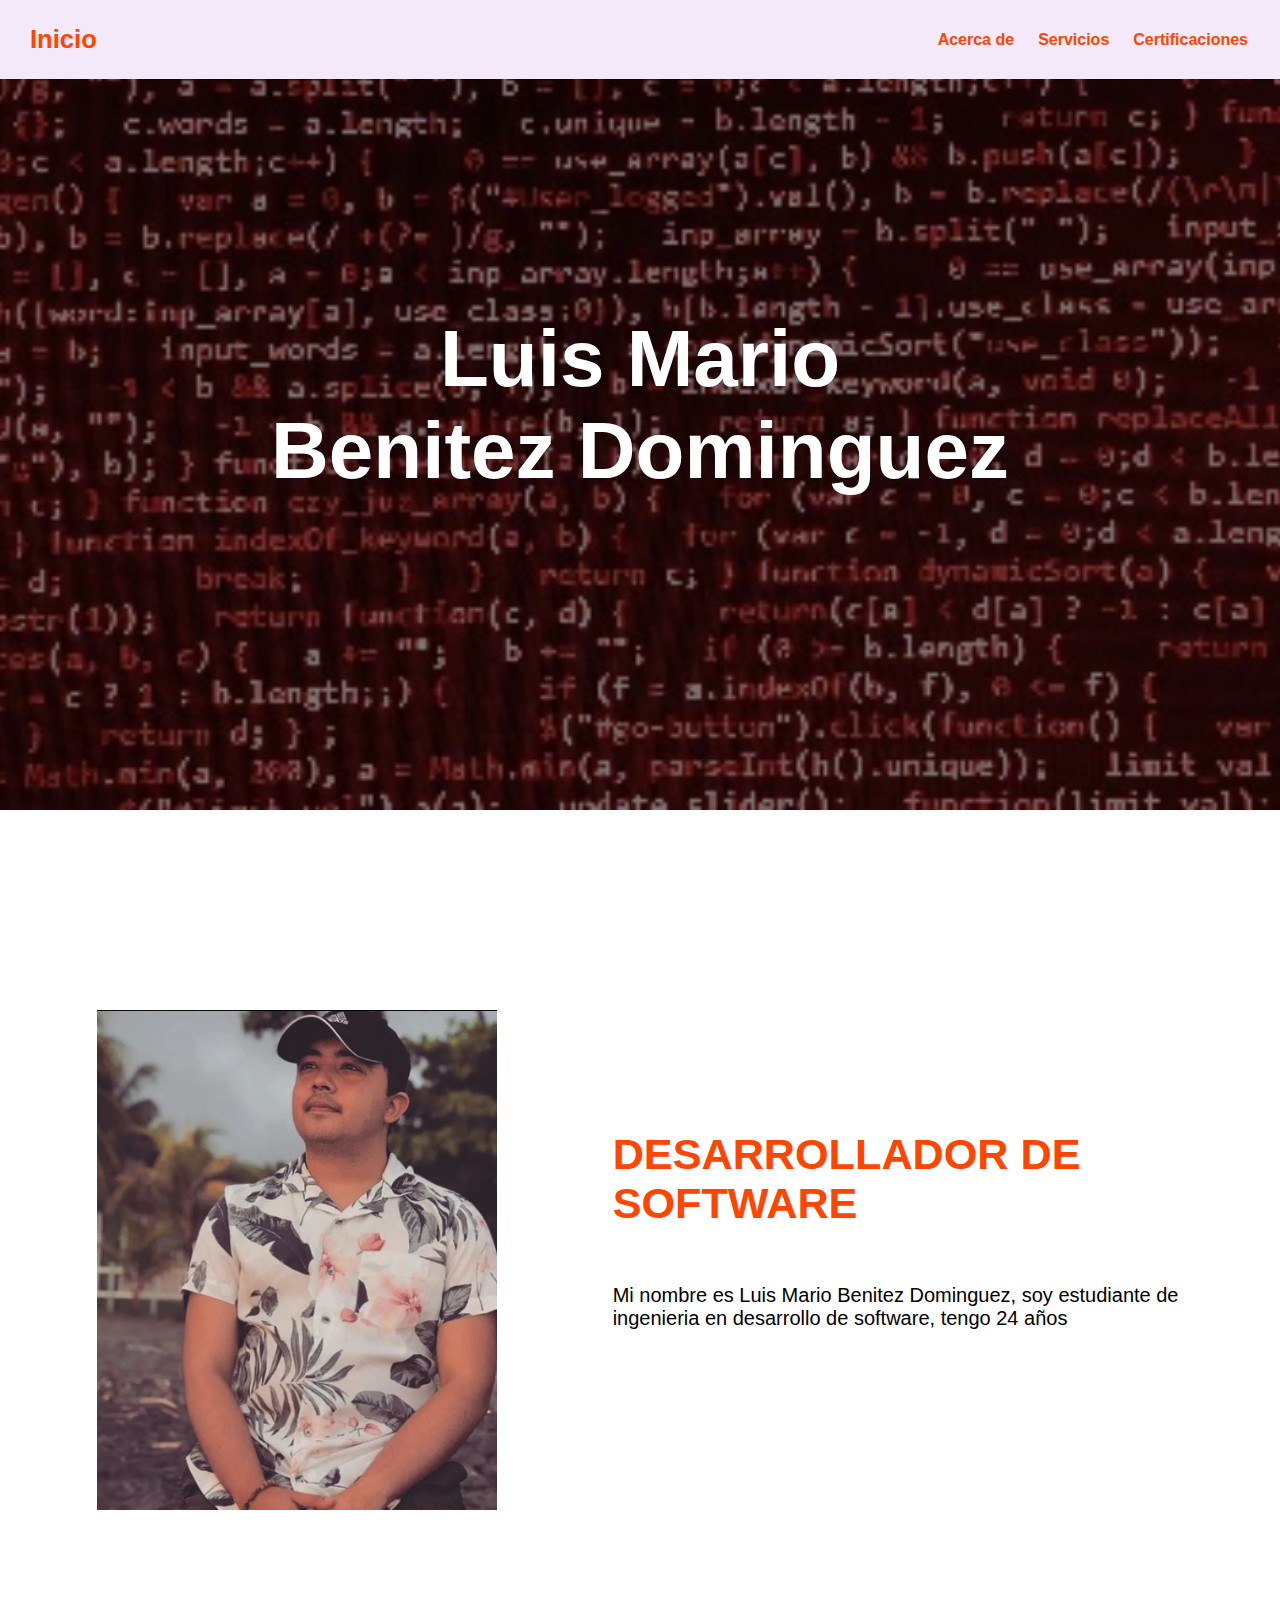
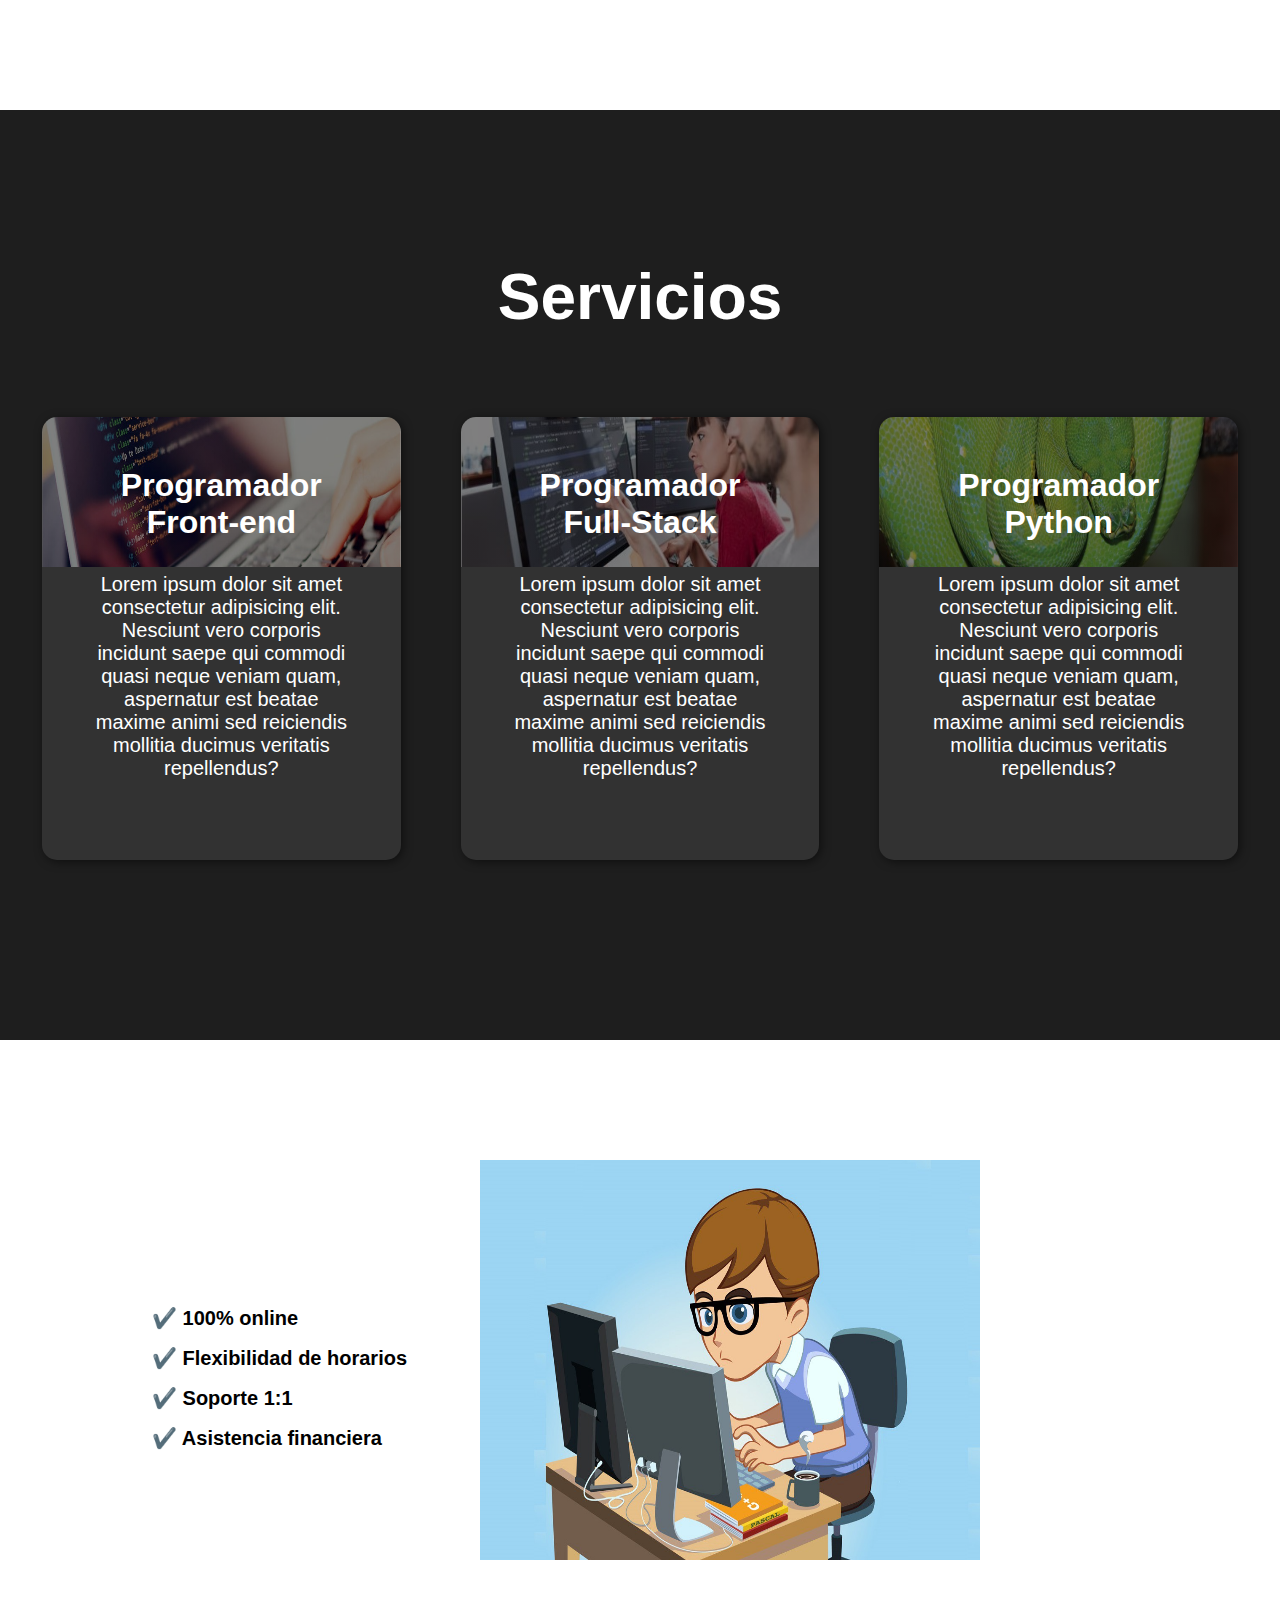
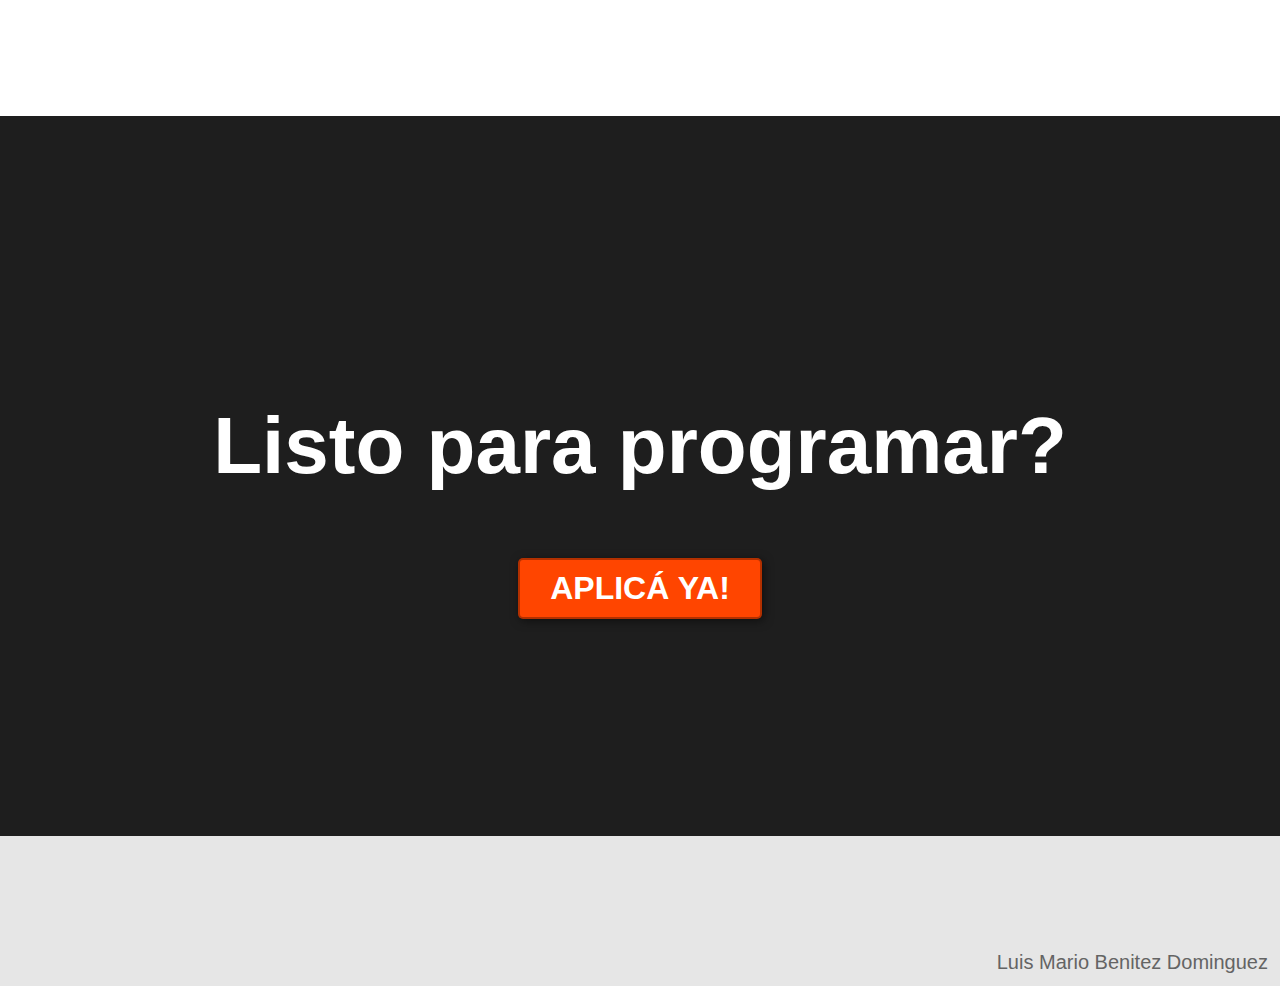
<file: portafolio/Proyecto Final/index.html>
<!DOCTYPE html>
<html lang="en">
<head>
    <title>Parcial Final!</title>
    <link rel="stylesheet" href="index.css">
</head>
<body>
    <header>
        <div class="container">
            <p class="logo">Inicio</p>
            <nav>
                <a href="#somos-proya">Acerca de</a>
                <a href="#nuestros-programas">Servicios</a>
                <a href="#caracteristicas">Certificaciones</a>
            </nav>
        </div>
    </header>

    <section id="hero">
        <h1>Luis Mario <br>Benitez Dominguez</h1>
        
    </section>

    <section id="somos-proya">
        <div class="container">
            <div class="img-container"></div>
            <div class="texto">

                <h2> <span class="color-acento">DESARROLLADOR DE SOFTWARE</span></h2>
                <p> Mi nombre es Luis Mario Benitez Dominguez, soy estudiante de ingenieria en desarrollo de software, tengo 24 años<p>
            </div>
        </div>
    </section>

    <section id="nuestros-programas">
        <div class="container">
            <h2>Servicios</h2>
            <div class="programas">
                <div class="carta">
                    <h3>Programador Front-end</h3>
                    <p>Lorem ipsum dolor sit amet consectetur adipisicing elit. Nesciunt vero corporis incidunt saepe qui commodi quasi neque veniam quam, aspernatur est beatae maxime animi sed reiciendis mollitia ducimus veritatis repellendus?</p>
                    
                </div>
                <div class="carta">
                    <h3>Programador Full-Stack</h3>
                    <p>Lorem ipsum dolor sit amet consectetur adipisicing elit. Nesciunt vero corporis incidunt saepe qui commodi quasi neque veniam quam, aspernatur est beatae maxime animi sed reiciendis mollitia ducimus veritatis repellendus?</p>
                    
                </div>
                <div class="carta">
                    <h3>Programador Python</h3>
                    <p>Lorem ipsum dolor sit amet consectetur adipisicing elit. Nesciunt vero corporis incidunt saepe qui commodi quasi neque veniam quam, aspernatur est beatae maxime animi sed reiciendis mollitia ducimus veritatis repellendus?</p>
                    
                </div>  
            </div>
        </div>
    </section>

    <section id="caracteristicas">
        <div class="container">
            <ul>
                <li>✔️ 100% online</li>
                <li>✔️ Flexibilidad de horarios</li>
                <li>✔️ Soporte 1:1</li>
                <li>✔️ Asistencia financiera</li>
            </ul>
        </div>
    </section>

    <section id="final">
        <h2>Listo para programar?</h2>
        <button>APLICÁ YA!</button>
    </section>

    <footer>
        <div class="container">
            <p>Luis Mario Benitez Dominguez</p>
        </div>
    </footer>
</body>
</html>
</file>
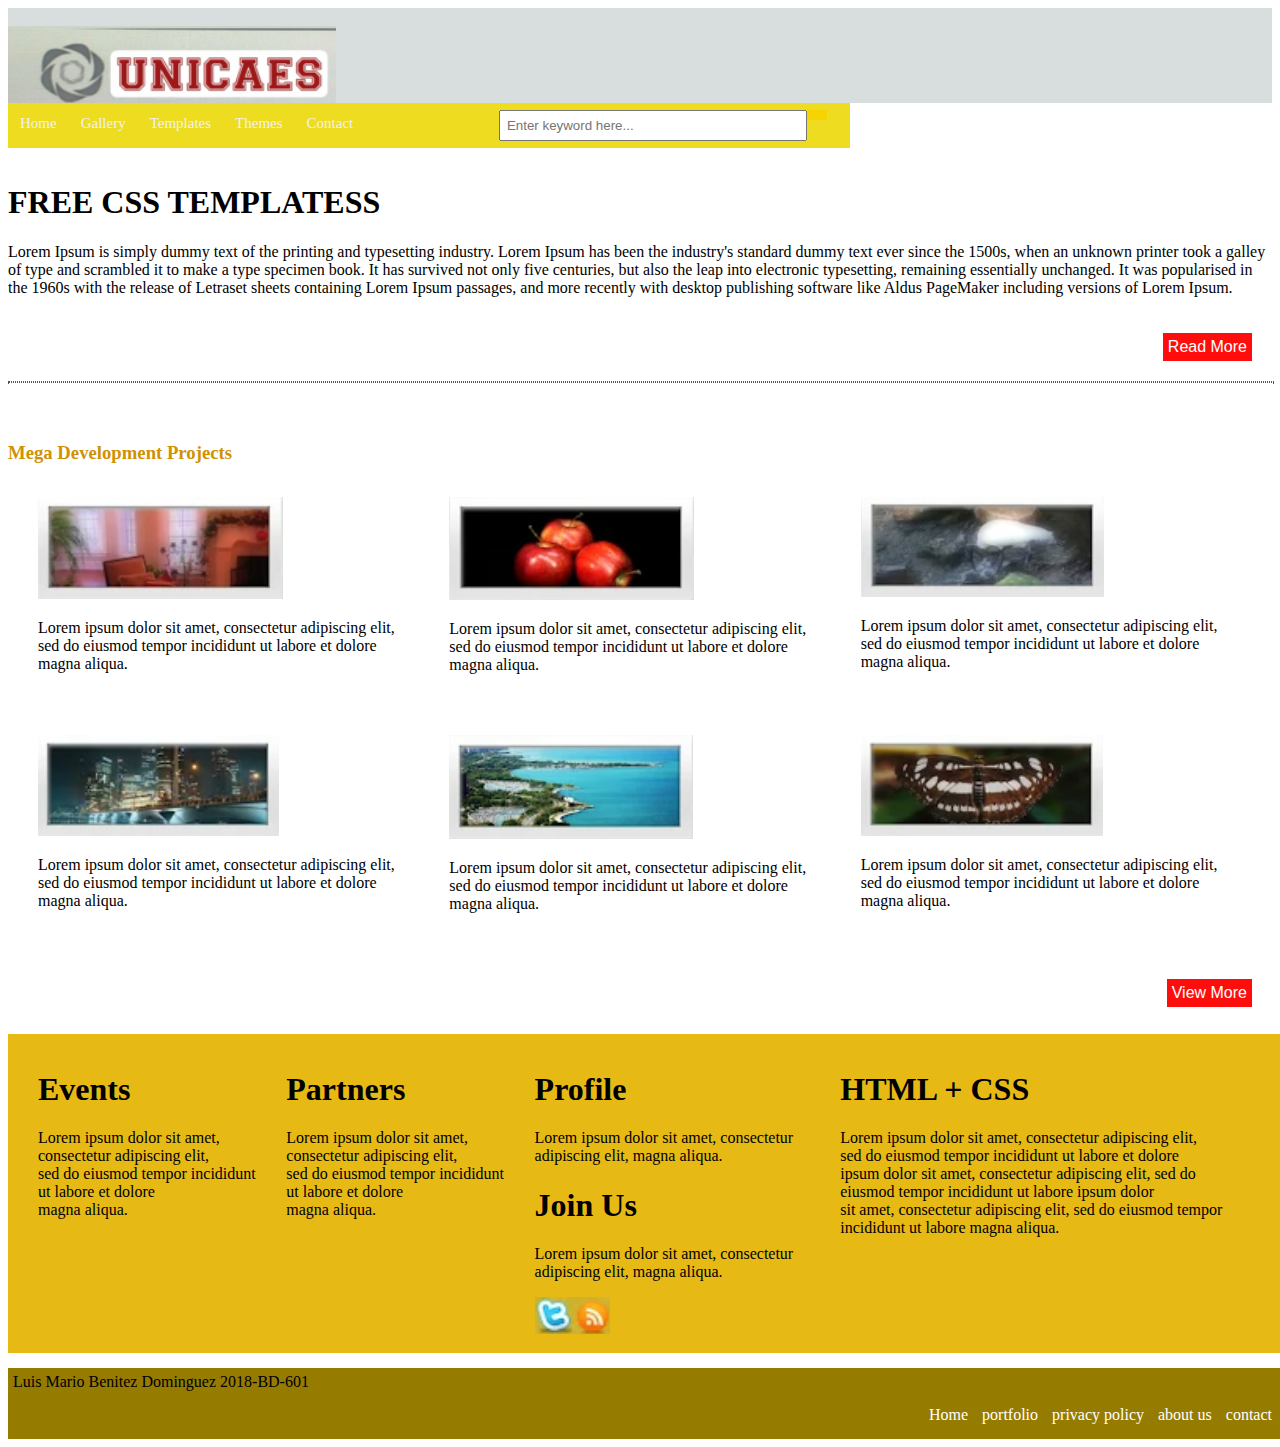
<file: portafolio/Parcial2dpw/2018BD601.html>
<!DOCTYPE html>
<html lang="es">
    <head>
        <link rel="stylesheet" type="text/css" href="styles.css">
    </head>

    <body>
        <div id="comienzo">
            <header>
                <div style="display:inline-block;vertical-align:top;"></div>
                <div id="logo"><img src="images/logoo.PNG"></div>
                <div style="display:inline-block;">
                    <div class="textlogo"></div>
                </div>
            </header>
            <nav>
                <div id="navlist">
                    <a href="#">Home</a>
                    <a href="#">Gallery</a>
                    <a href="#">Templates</a>
                    <a href="#">Themes</a>
                    <a href="#">Contact</a>
                    <div class="search">
                        <form action="#">
                            <input type="text"
                                placeholder=" Enter keyword here..."
                                name="search">
                            <button>
                                <i class="fa fa-search"
                                    style="font-size: 18px;">
                                </i>
                            </button>
                        </form>
                    </div>
                </div>

            </nav>
            <main>
                <section id="primertitulo">
                    <div id="Text1">
                        <h1 style="color:black; padding-top:60px;">FREE CSS TEMPLATESS</h3>
                        </div>
        
                    <div id="secc">
                        <div id="sec1 ">
                            <p style="color:black;">Lorem Ipsum is simply dummy text of the printing and typesetting industry. Lorem Ipsum has been
                                the industry's standard dummy text ever since the 1500s, when an unknown printer took a galley
                                of type and scrambled it to make a type specimen book. It has survived not only five centuries,
                                but also the leap into electronic typesetting, remaining essentially unchanged. It was
                                popularised in the 1960s with the release of Letraset sheets containing Lorem Ipsum passages,
                                and more recently with desktop publishing software like Aldus PageMaker including versions of
                                Lorem Ipsum.</p>
                                <a class="boton" href="#" >Read More</a>
                        </div>
                    </div>
                    <hr style="border:1px dotted rgb(85, 84, 84); width:100%" />
                    <div id="segundotitulo">
                        <h3 style="color:rgb(208, 146, 3); padding-top:40px;">Mega Development Projects</h3>
                    </div>
                    <div style="display: flex; flex-direction: row; margin: 15px 15px 15px 15px;">
                        <div id="sec2" style="padding: 15px 15px 15px 15px;">
                            <img src="images/img1.png">
                            <p>Lorem ipsum dolor sit amet, consectetur adipiscing elit,
                                sed do eiusmod tempor incididunt ut labore et dolore
                                magna aliqua.</p>                      
                        </div>
        
                        <div id="sec3" style="padding: 15px 15px 15px 15px;">
                            <img src="images/img2.png">
                            <p>Lorem ipsum dolor sit amet, consectetur adipiscing elit,
                                sed do eiusmod tempor incididunt ut labore et dolore
                                magna aliqua.</p>
                        </div>
        
                        <div id="sec4" style="padding: 15px 15px 15px 15px;">
                            <img src="images/img3.png">
                            <p>Lorem ipsum dolor sit amet, consectetur adipiscing elit,
                                sed do eiusmod tempor incididunt ut labore et dolore
                                magna aliqua.</p>
                        </div>
                    </div>
        
                    <div style="display: flex; flex-direction: row; margin: 15px 15px 15px 15px;">
                        <div id="sec2" style="padding: 15px 15px 15px 15px;">
                            <img src="images/img4.png">
                            <p>Lorem ipsum dolor sit amet, consectetur adipiscing elit,
                                sed do eiusmod tempor incididunt ut labore et dolore
                                magna aliqua.</p>
        
                        </div>
        
                        <div id="sec3" style="padding: 15px 15px 15px 15px;">
                            <img src="images/img5.png">
                            <p>Lorem ipsum dolor sit amet, consectetur adipiscing elit,
                                sed do eiusmod tempor incididunt ut labore et dolore
                                magna aliqua.</p>
        
                        </div>
        
                        <div id="sec4" style="padding: 15px 15px 15px 15px;">
                            <img src="images/img6.png">
                            <p>Lorem ipsum dolor sit amet, consectetur adipiscing elit,
                                sed do eiusmod tempor incididunt ut labore et dolore
                                magna aliqua.</p>
                        </div>
                    </div>
                    <a class="boton" href="#">View More</a>
            </section>
            <section id="second">
                <div style="display: flex; flex-direction: row; margin: 15px 15px 15px 15px;">
                    <div id="sec2" style="padding: 15px 15px 15px 15px;">
                        <h1>Events</h1>
                        <p>Lorem ipsum dolor sit amet, consectetur adipiscing elit,<br>
                            sed do eiusmod tempor incididunt ut labore et dolore<br>
                            magna aliqua.</p>                      
                    </div>
                    <div id="sec3" style="padding: 15px 15px 15px 15px;">
                        <h1>Partners</h1>
                        <p>Lorem ipsum dolor sit amet, consectetur adipiscing elit,<br>
                            sed do eiusmod tempor incididunt ut labore et dolore<br>
                            magna aliqua.</p>
                    </div>
                    <div id="sec3" style="padding: 15px 15px 15px 15px;">
                        <h1>Profile</h1>
                        <p>Lorem ipsum dolor sit amet, consectetur adipiscing elit,
                            magna aliqua.</p>
                        <h1>Join Us</h1> 
                        <p>Lorem ipsum dolor sit amet, consectetur adipiscing elit,
                            magna aliqua.</p>  
                            <img src="images/img7.png"> 
                    </div>
                    <div id="sec3" style="padding: 15px 15px 15px 15px;">
                        <h1>HTML + CSS</h1>
                        <p>Lorem ipsum dolor sit amet, consectetur adipiscing elit,<br>
                            sed do eiusmod tempor incididunt ut labore et dolore<br>
                            ipsum dolor sit amet, consectetur adipiscing elit,
                            sed do eiusmod tempor incididunt ut labore ipsum dolor <br>
                            sit amet, consectetur adipiscing elit,
                            sed do eiusmod tempor
                             incididunt ut labore magna aliqua.</p>
                    </div>
            </section>
            </main>
            <footer>
                <div id="mapa"></div>
                <div> Luis Mario Benitez Dominguez 2018-BD-601</div>
                <div class="horizontal-menu">
                    <a href="#" class="active">Home</a>
                    <a href="#">portfolio</a>
                    <a href="#">privacy policy</a>
                    <a href="#">about us</a>
                    <a href="#">contact</a> 
                    </div>  
            </footer>
        </div>
    </body>
</html>
</file>
<file: portafolio/Proyecto Final/index.css>
*{
    box-sizing: border-box;
}

html{
    scroll-behavior: smooth;
}

body{
    font-family: 'roboto', Arial, Helvetica, sans-serif;
    margin: 0;
}

h1{ font-size: 3.5em;}
h2{ font-size: 2.7em;}
h3{ font-size: 2em;}
p{ font-size: 1.25em;}
ul{ list-style: none;}
li{ font-size: 1.25em;}

button{
    font-size: 1.25em;
    font-weight: bold;
    padding: 10px 30px;
    border-radius: 5px;
    border: 2px solid rgba(0,0,0,0.3);
    box-shadow: 2px 2px 10px rgba(0,0,0,0.5);
    color: white;
    background-color: orangered;
}

button:hover{
    background-color: rgb(228, 224, 13);
}

.container{
    max-width: 1400px;
    margin: auto;
}

.color-acento{ color:orangered; }

header{
    background-color: rgb(244, 233, 248);
    
}

header .logo{
    margin: 0;
    padding: 25px 30px;
    font-weight: bold;
    color: orangered;
    font-size: 1.6em;
}

header .container{
    display: flex;
    flex-direction: column;
    align-items: center;
}

header nav{
    display: flex;
    flex-direction: column;
    text-align: center;
    padding-bottom: 25px;
}

header a{
    padding: 5px 12px;
    text-decoration: none;
    font-weight: bold;
    color: orangered;
}

header a:hover{
    color: orangered;
}

#hero{
    display: flex;
    align-items: center;
    justify-content: center;
    text-align: center;
    flex-direction: column;
    height: 90vh;
    background-image: linear-gradient(
        0deg,
        rgba(0,0,0,0.5),
        rgba(0,0,0,0.5)
    )
    ,url("media/hero3.png");
    background-repeat: no-repeat;
    background-size: cover;
    background-position: center center;
}

#hero h1{
    color: white;
}

#hero button{
    font-size: 1.75em;
}

#somos-proya .container{
    text-align: center;
    padding: 200px 12px;
}

#nuestros-programas{
    background-color: rgb(30,30,30);
    color: white;
    text-align: center;
}

#nuestros-programas .container{
    padding: 150px 12px;
}

#nuestros-programas h2{
    margin-top: 0;
    font-size: 3.2em;
}

#nuestros-programas p{
    display: none;
}

#nuestros-programas .carta{
    background-position: center center;
    background-size: cover;
    padding: 50px 0px;
    margin: 30px;
    border-radius: 15px;
}

.carta:first-child{
    background-image: linear-gradient(
        0deg,
        rgba(0,0,0,0.5),
        rgba(0,0,0,0.5)
    )
    ,url("media/front-end.jpg");

}

.carta:nth-child(2){
    background-image: linear-gradient(
        0deg,
        rgba(0,0,0,0.5),
        rgba(0,0,0,0.5)
    )
    ,url("media/full-stack.jpg");
}

.carta:nth-child(3){
    background-image: linear-gradient(
        0deg,
        rgba(0,0,0,0.5),
        rgba(0,0,0,0.5)
    )
    ,url("media/python.jpg");

}

#caracteristicas .container{
    text-align: center;
    padding: 250px 12px;
}

#caracteristicas li{
    margin: 16px 0px;
    font-weight: bold;
}

#final{
    display: flex;
    flex-direction: column;
    justify-content: center;
    align-items: center;
    text-align: center;
    background-color: rgb(30,30,30);
    color: white;
    height: 80vh;
}

#final h2{
    font-size: 9vw;
}

#final button{
    font-size: 5vw;
}

footer{
    background-color: rgb(230,230,230);
}

footer p{
    margin: 0;
    padding: 12px;
    color: rgb(100,100,100);
}

footer .container{
    height: 150px;
    display: flex;
    justify-content: center;
    align-items: flex-end;
}

@media (min-width: 850px){
    header{
        position: fixed;
        width: 100%;
    }

    header .container{
        flex-direction: row;
        justify-content: space-between;
    }

    header nav{
        flex-direction: row;
        padding-bottom: 0;
        padding-right: 20px;
    }

    #hero h1{
        font-size: 5em;
    }

    #somos-proya .container{
        display: flex;
        justify-content: space-evenly;
    }

    #somos-proya .texto{
        width: 50%;
        max-width: 600px;
        text-align: initial;
        padding-left: 30px;
        display: flex;
        flex-direction: column;
        justify-content: center;
    }

    #somos-proya h2{
        margin-top: 0px;
    }

    #somos-proya .img-container{
        background-image: url("media/personal.PNG");
        background-size: cover;
        background-position: center center;
        height: 500px;
        width: 400px; 
    }

    #nuestros-programas .programas{
        display: flex;
        justify-content: center;
    }

    #nuestros-programas p{
        display: block;
        margin-bottom: 30px;
    }

    #nuestros-programas h2{
        font-size: 4em;
    }

    #nuestros-programas h3{
        margin-top: 0;
    }

    #nuestros-programas .carta{
        padding: 50px;
        background-size: 100% 150px;
        background-repeat: no-repeat;
        background-position-y: 0;
        background-color: rgba(50, 50, 50, 1);
        box-shadow: 2px 2px 10px rgba(0,0,0,0.5);
    }

    .carta:first-child{
        background-image: linear-gradient(
            0deg,
            rgba(0,0,0,0.5),
            rgba(0,0,0,0.5)
        )
        ,url("media/front-end-cropped.jpg");

    }

    .carta:nth-child(2){
        background-image: linear-gradient(
            0deg,
            rgba(0,0,0,0.5),
            rgba(0,0,0,0.5)
        )
        ,url("media/full-stack-cropped.jpg");
    }

    .carta:nth-child(3){
        background-image: linear-gradient(
            0deg,
            rgba(0,0,0,0.5),
            rgba(0,0,0,0.5)
        )
        ,url("media/python-cropped.jpg");

    }

    #caracteristicas{
        background-image: url("media/background-2.jpeg");
        background-repeat: no-repeat;
        background-size: 500px 400px;
        background-position: calc(100vw - 500px) 120px;
    }

    #caracteristicas .container{
        text-align: initial;
    }

    #caracteristicas ul{
        margin-left: 100px;
    }

    #final h2{
        font-size: 5em;
    }

    #final button{
        font-size: 2em;
    }

    footer .container{
        justify-content: flex-end;
    }
}

@media (min-width: 1200px) {
    #caracteristicas{
        background-position-x: calc(100vw - 800px);
    }
}
</file>
<file: portafolio/Parcial2dpw/styles.css>
#inicio{
    width: 1000px;
}

body{
    display: flex;
    justify-content: center;
    align-items: center;
    background-color: white;
}

/*Header*/
header{
    justify-content: baseline;
    display: block;
    flex-direction: row;
    width: 100%;
    height: 95px;
    background-color: rgb(216, 222, 222);
}

#logo{
    width: 10%;
    align-items: left;
}

/*Menu*/

#navlist {
    background-color: #eddc20;
    position: absolute;
    width: 65.8%;
}

#navlist a {
    float:left;
    display: flex;
    color: #f2f2f2;
    text-align: center;
    padding: 12px;
    text-decoration: none;
    font-size: 15px;
}

.navlist-right{
    float:right;
}

#navlist a:hover {
    background-color: rgb(226, 212, 16);
    color: black;
}

.search input[type=text]{
    width:300px;
    height:25px;
}

.search{
    float:right;
    margin:7px;
}

.search button{
    background-color: #f5d402;
    color: #f2f2f2;
    float: right;
    padding: 5px 10px;
    margin-right: 16px;
    font-size: 12px;
    border: none;
    cursor: pointer;
} 

/*Botones*/
.boton {
    float: right;
    padding: 5px; 
    background-color: #ff0d0d; 
    color: #ffffff;
    text-decoration: none; 
    font-family: 'Helvetica', sans-serif; 
    margin: 20px;
    }

    /*footer*/

footer{
    width: 100%;
    background-color: rgb(150, 123, 1);
    color: white(1, 1, 1);
    float: left;
    padding: 5px;

}

.horizontal-menu{
    padding: 15px 10px 10px 0px;
    width: 100%;
    justify-content: left;
    text-align:right ;
}
.horizontal-menu a{
    background-color: none;
    color: white;
    padding: 5px;
    text-decoration: none;
}
.vertical-menu a:hover{
    background-color: #f0aa14;
}

.vertical-menu a.active{
    background-color: rgb(250, 214, 12);
    color: #ffffff;
}

/*Second*/
#second{
    width: 100.8%;
    margin-top: 90px;
    background-color: #e7b915;
}
</file>
